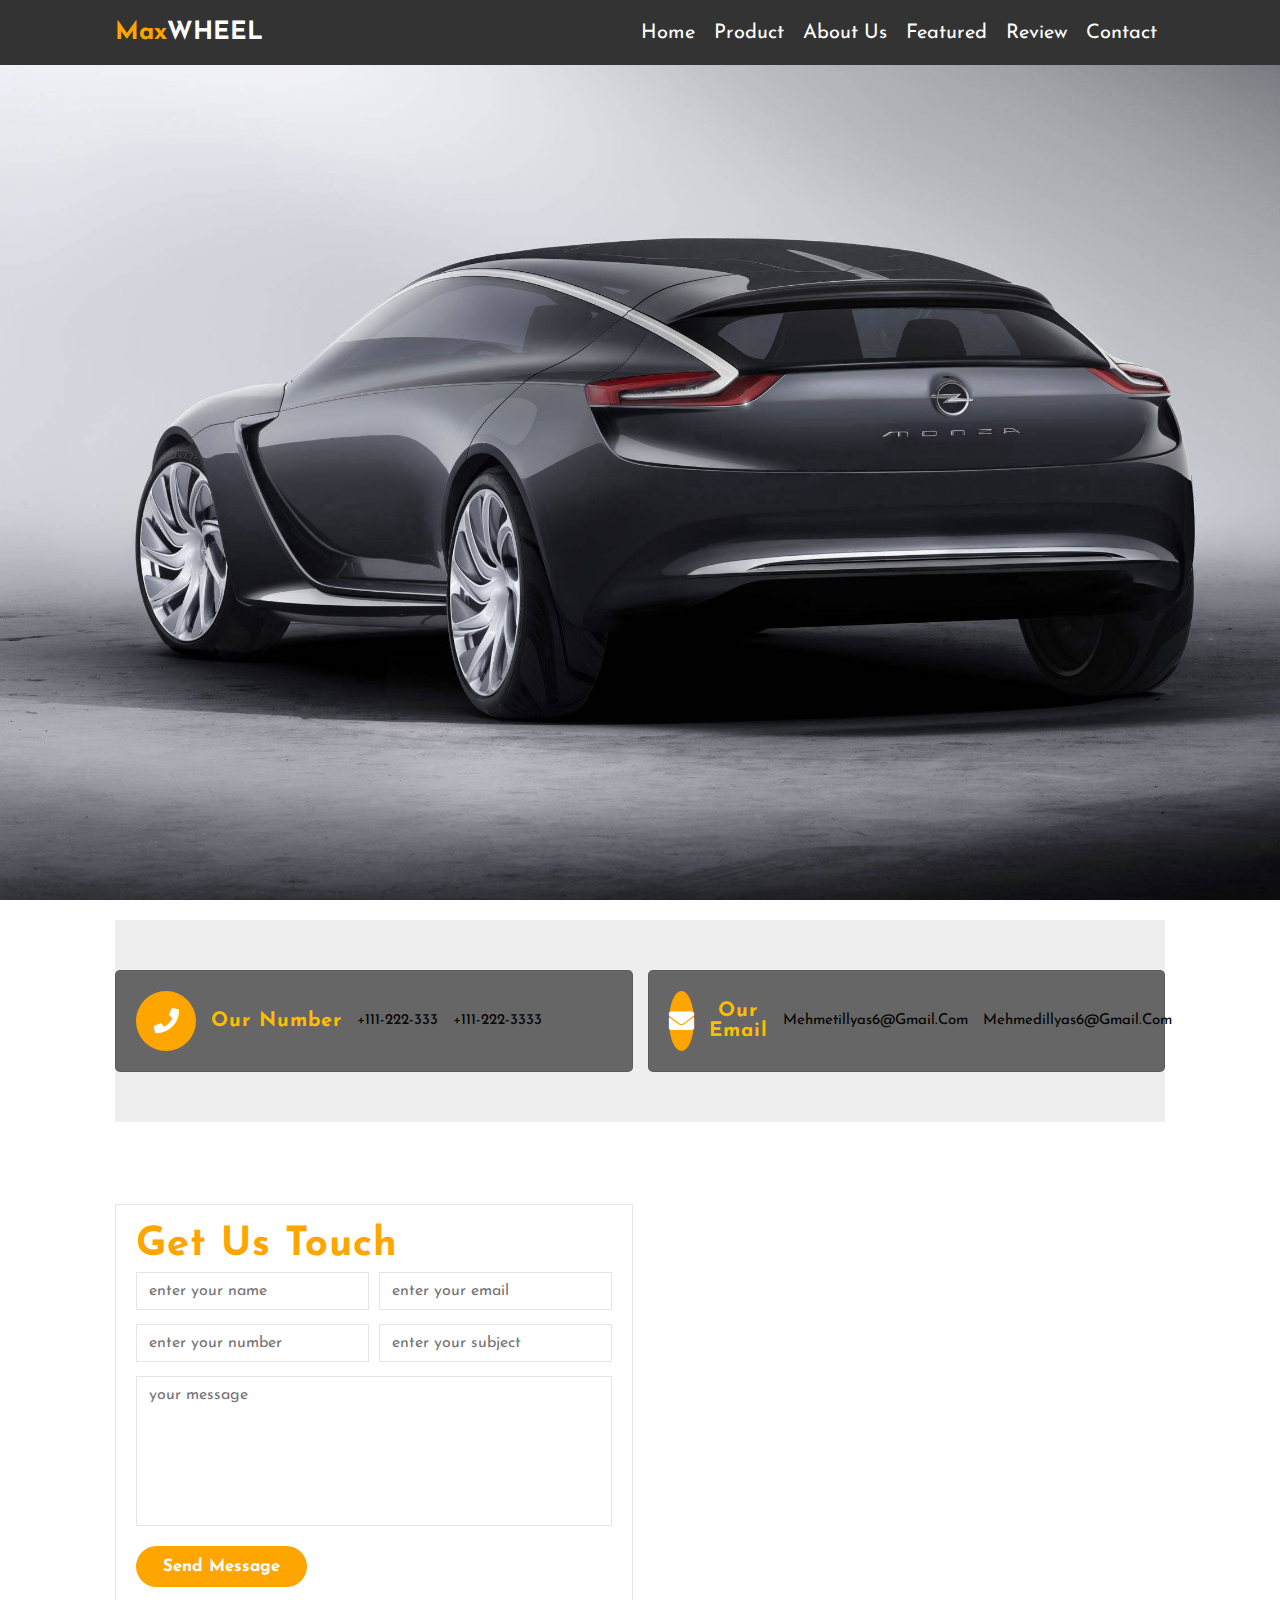
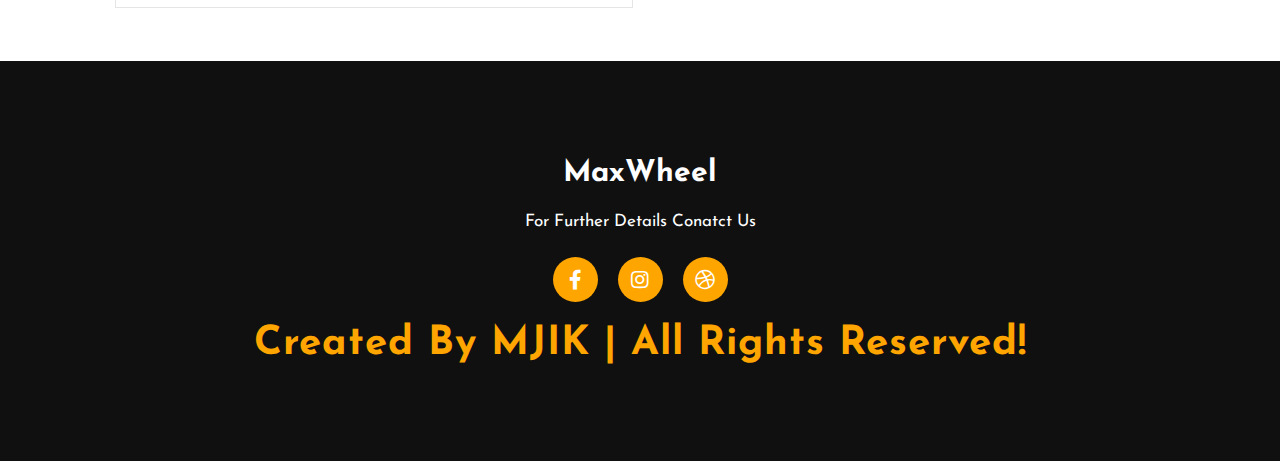
<file: contact.html>
<!DOCTYPE html>
<html>
<head>
	<title>car website</title>
	<link rel="stylesheet" type="text/css" href="css/style.css">

	<link rel="preconnect" href="https://fonts.gstatic.com">
  <link href="https://fonts.googleapis.com/css2?family=Josefin+Sans:ital,wght@0,100;0,200;0,300;0,400;0,500;0,600;0,700;1,100;1,200;1,300;1,400;1,500;1,600;1,700&display=swap" rel="stylesheet">

  <link rel="stylesheet" href="https://cdnjs.cloudflare.com/ajax/libs/font-awesome/5.15.3/css/all.min.css" integrity="sha512-iBBXm8fW90+nuLcSKlbmrPcLa0OT92xO1BIsZ+ywDWZCvqsWgccV3gFoRBv0z+8dLJgyAHIhR35VZc2oM/gI1w==" crossorigin="anonymous" referrerpolicy="no-referrer" />

   <!-- font awesome cdn link  -->
   <link rel="stylesheet" href="https://cdnjs.cloudflare.com/ajax/libs/font-awesome/5.15.4/css/all.min.css">
</head>
<body>

    <style>
        *{
	padding: 0;
	margin: 0;
	font-family: 'Josefin Sans', sans-serif;
	box-sizing: border-box;
}
.home{
	height: 100vh;
	width: 100%;
	background-image: url(images/about4.jpg);
	background-size: cover;
	background-position: center;
}


span{
	color:var(--orange);
}

.btn{
	background-color:var(--orange);
	color: #fff;
	text-decoration: none;
	border: 2px solid transparent;
	font-weight: bold;
	padding: 10px 25px;
	border-radius: 30px;
	transition: transform .4s; 
}
.btn:hover{
	transform: scale(1.2);
}
.content{
	position: absolute;
	top: 50%;
	left:8%;
	transform: translateY(-50%);
}

.btn:hover{
	transform: scale(1.2);
}
.content{
	position: absolute;
	top: 50%;
	left:8%;
	transform: translateY(-50%);
}
h1{
	color:blue;
	margin: 20px 0px 20px;
	font-size: 75px;
}

h2,h3{
	color:var(--orange);
	letter-spacing: 1px;
	font-size: 40px;
}

.contact .row {
  display: -webkit-box;
  display: -ms-flexbox;
  display: flex;
  -ms-flex-wrap: wrap;
      flex-wrap: wrap;
  gap: 1.5rem;
  margin-top: 2rem;
}.contact .icons-container {
  display: -ms-grid;
  display: grid;
  -ms-grid-columns: (minmax(29rem, 1fr))[auto-fit];
      grid-template-columns: repeat(auto-fit, minmax(29rem, 1fr));
  gap: 1.5rem;
}

.contact .icons-container .icons {
  text-align: center;
  border: 0.1rem solid rgba(0, 0, 0, 0.1);
  padding: 2rem;
}

.contact .icons-container .icons i {
  height: 6rem;
  width: 6rem;
  line-height: 6rem;
  font-size: 2.5rem;
  background: var(--orange);
  color: #fff;
  border-radius: 50%;
}
.info:hover{
  background-color: #96897b;
}

.contact .icons-container .icons h3 {
  color:#ffbd00;
  font-size: 2rem;
  padding: 1rem 0;
}

.contact .icons-container .icons p {
  color: 222s;
  font-size: 1.5rem;
  line-height: 2;
}

.contact .row form {
  padding: 2rem;
  border: 0.1rem solid rgba(0, 0, 0, 0.1);
  -webkit-box-flex: 1;
      -ms-flex: 1 1 40rem;
          flex: 1 1 40rem;
}

.contact .row form h3 {
  font-size: 2.5rem;
  padding-bottom: 1rem;
  color: #222;
}

.contact .row form .inputBox {
  display: -webkit-box;
  display: -ms-flexbox;
  display: flex;
  -webkit-box-pack: justify;
      -ms-flex-pack: justify;
          justify-content: space-between;
  -ms-flex-wrap: wrap;
      flex-wrap: wrap;
}

.contact .row form .inputBox input {
  width: 49%;
}

.contact .row form .inputBox .box,
.contact .row form textarea {
  padding: 1rem 1.2rem;
  font-size: 1.6rem;
  border: 0.1rem solid rgba(0, 0, 0, 0.1);
  color: #222;
  text-transform: none;
  margin: .7rem 0;
}

.contact .row form textarea {
  width: 100%;
  height: 15rem;
  resize: none;
}

.contact .row .map {
  -webkit-box-flex: 1;
      -ms-flex: 1 1 40rem;
          flex: 1 1 40rem;
  width: 100%;
}

footer{
	position: relative;
	width: 100%;
	height: 400px;
	background: #101010;
	display: flex;
	flex-direction: column;
	align-items: center;
	justify-content: center;
}
footer p:nth-child(1){
	font-size: 30px;
	color: white;
	margin-bottom: 20px;
	font-weight: bold;
}
footer p:nth-child(2){
	color: white;
	font-size: 17px;
	width: 500px;
	text-align: center;
	line-height: 26px;
}
.social{
	display: flex;
}
.social a{
	width: 45px;
	height: 45px;
	display: flex;
	align-items: center;
	justify-content: center;
	background: var(--orange);
	border-radius: 50%;
	margin: 22px 10px;
	color: white;
	text-decoration: none;
	font-size: 20px;
}
.social a:hover{
	transform: scale(1.3);
	transition: .3s;
}
.name h3{
  color:wheat;
}
.end{
	position: absolute;
	color:var(--orange);
	bottom: 35px;
	font-size: 14px; 
}




    </style>
	<header>
        
            
    <div id="menu-bar" class="fas fa-bars" ></div>

    <a href="#" class="logo"><span>Max</span>Wheel</a>

    <nav class="navbar">
        <a href="index.html">home</a>
        <a href="product.html">product</a>
        <a href="about.html">about us</a>
        <a href="#featured">featured</a>
        <a href="#review">review</a>
        <a href="contact.html">contact</a>
    </nav>
</header>

<!-- header section ends -->


<!-- home section starts  -->

<section class="home" id="home">

  <div class="content">
  
  <div class="newslatter">
    
  </div>
  </div>



</section>

<!-- home section ends -->

<section class="contact">

    <div class="icons-container">
<div class="info">
        <div class="icons">
            <i class="fas fa-phone"></i>
            <h3>our number</h3>
            <p>+111-222-333</p>
            <p>+111-222-3333</p>
        </div>
      </div>


      <div class="info">
        <div class="icons">
            <i class="fas fa-envelope"></i>
            <h3>our email</h3>
            <p>mehmetillyas6@gmail.com</p>
            <p>mehmedillyas6@gmail.com</p>
        </div>
      </div>

    </div>
    <section>
        <br>
        <br>

    </section>

    <div class="row">

        <form action="">
            <h2>Get Us Touch</h2>
            <div class="inputBox">
                <input type="text" placeholder="enter your name" class="box">
                <input type="email" placeholder="enter your email" class="box">
            </div>
            <div class="inputBox">
                <input type="number" placeholder="enter your number" class="box">
                <input type="text" placeholder="enter your subject" class="box">
            </div>
            <textarea placeholder="your message" cols="30" rows="10"></textarea>
            <input type="submit" value="send message" class="btn">
        </form>

        <iframe class="map" src="https://goo.gl/maps/BxhbAob3rCp4TPwo6" allowfullscreen="" loading="lazy"></iframe>

    </div>
    <br>
    <br>
    <br>

</section>

<!-- footer section starts  -->


	<footer>
		<p>MaxWheel</p>
		<p>For further details conatct us</p>
		<div class="social">
			<a href="#"><i class="fab fa-facebook-f"></i></a>
			<a href="#"><i class="fab fa-instagram"></i></a>
			<a href="#"><i class="fab fa-dribbble"></i></a>
		</div>
		<h3 class="name"> Created by <span>MJIK  </span> | all rights reserved!</h3>
  
	</footer>
<!-- footer section ends -->
	

	
	
</body>
</html>
</file>
<file: css/style.css>
@import url('https://fonts.googleapis.com/css2?family=Nunito:wght@200;300;400;600;700&display=swap');

:root{
  --orange:#ffa500;
}

*{
  font-family: 'Nunito', sans-serif;
  margin:0; padding:0;
  box-sizing: border-box;
  text-transform: capitalize;
  outline: none; border:none;
  text-decoration: none;
  transition: all .2s linear;
}

*::selection{
  background:var(--orange);
  color:#fff;
}

html{
  font-size: 62.5%;
  overflow-x: hidden;
  scroll-padding-top: 6rem;
  scroll-behavior: smooth;
}

section{
  padding:2rem 9%;
}

.heading{
  text-align: center;
  padding:2.5rem 0
}

.heading span{
  font-size: 3.5rem;
  background:rgba(255, 165, 0,.2);
  color:var(--orange);
  border-radius: .5rem;
  padding:.2rem 1rem;
}

.heading span.space{
  background:none;
}

.btn{
  display: inline-block;
  margin-top: 1rem;
  background:var(--orange);
  color:#fff;
  padding:.8rem 3rem;
  border:.2rem solid var(--orange);
  cursor: pointer;
  font-size: 1.7rem;
}

.btn:hover{
  background:rgba(255, 165, 0,.2);
  color:var(--orange);
}

header{
  position: fixed;
  top:0; left: 0; right:0;
  background:#333;
  z-index: 1000;
  display: flex;
  align-items: center;
  justify-content: space-between;
  padding:2rem 9%;
}

header .logo{
  font-size: 2.5rem;
  font-weight: bolder;
  color:#fff;
  text-transform: uppercase;
}

header .logo span{
  color:var(--orange);
}

header .navbar a{
  color:#fff;
  font-size: 2rem;
  margin:0 .8rem;
}

header .navbar a:hover{
  color:var(--orange);
}

header .icons i{
  font-size: 2.5rem;
  color:#fff;
  cursor: pointer;
  margin-right: 2rem;
}

header .icons i:hover{
  color:var(--orange);
}

header .search-bar-container{
  position: absolute;
  top:100%; left: 0; right:0;
  padding:1.5rem 2rem;
  background:#333;
  border-top: .1rem solid rgba(255,255,255,.2);
  display: flex;
  align-items: center;
  z-index: 1001;
  clip-path: polygon(0 0, 100% 0, 100% 0, 0 0);
}

header .search-bar-container.active{
  clip-path: polygon(0 0, 100% 0, 100% 100%, 0 100%);
}

header .search-bar-container #search-bar{
  width:100%;
  padding:1rem;
  text-transform: none;
  color:#333;
  font-size: 1.7rem;
  border-radius: .5rem;
}

header .search-bar-container label{
  color:#fff;
  cursor: pointer;
  font-size: 3rem;
  margin-left: 1.5rem;
}

header .search-bar-container label:hover{
  color:var(--orange);
}

.login-form-container{
  position: fixed;
  top:-120%; left: 0;
  z-index: 10000;
  min-height: 100vh;
  width:100%;
  background:rgba(0,0,0,.7);
  display: flex;
  align-items: center;
  justify-content: center;
}

.login-form-container.active{
  top:0;
}

.login-form-container form{
  margin:2rem;
  padding:1.5rem 2rem;
  border-radius: .5rem;
  background:#fff;
  width:50rem;
}

.login-form-container form h3{
  font-size: 3rem;
  color:#444;
  text-transform: uppercase;
  text-align: center;
  padding:1rem 0;
}

.login-form-container form .box{
  width:100%;
  padding:1rem;
  font-size: 1.7rem;
  color:#333;
  margin:.6rem 0;
  border:.1rem solid rgba(0,0,0,.3);
  text-transform: none;
}

.login-form-container form .box:focus{
  border-color: var(--orange);;
}

.login-form-container form #remember{
  margin:2rem 0;
}

.login-form-container form label{
  font-size: 1.5rem;
}

.login-form-container form .btn{
  display: block;
  width:100%;
}

.login-form-container form p{
  padding:.5rem 0;
  font-size: 1.5rem;
  color:#666;
}

.login-form-container form p a{
  color:var(--orange);
}

.login-form-container form p a:hover{
  color:#333;
  text-decoration: underline;
}

.login-form-container #form-close{
  position: absolute;
  top:2rem; right:3rem;
  font-size: 5rem;
  color:#fff;
  cursor: pointer;
}

#menu-bar{
  color:#fff;
  border:.1rem solid #fff;
  border-radius: .5rem;
  font-size: 3rem;
  padding:.5rem 1.2rem;
  cursor: pointer;
  display: none;
}

.home{
  min-height: 100vh;
  display: flex;
  align-items: center;
  justify-content: center;
  flex-flow: column;
  position: relative;
  z-index: 0;
}

.home .content{
  text-align: center;
}

.home .content h3{
  font-size: 4.5rem;
  color:#fff;
  text-transform: uppercase;
  text-shadow: 0 .3rem .5rem rgba(0,0,0,.1);
}

.home .content p{
  font-size: 2.5rem;
  color:#fff;
  padding:.5rem 0;
}

.home .video-container video{
  position: absolute;
  top:0; left: 0;
  z-index: -1;
  height: 100%;
  width:100%;
  object-fit: cover;
}

.home .controls{
  padding:1rem;
  border-radius: 5rem;
  background:rgba(0,0,0,.7);
  position: relative;
  top:10rem;
}

.home .controls .vid-btn{
  height:2rem;
  width:2rem;
  display: inline-block;
  border-radius: 50%;
  background:#fff;
  cursor: pointer;
  margin:0 .5rem;
}

.home .controls .vid-btn.active{
  background:var(--orange);
}

/*  small tabs start     */
.icons-container{
  display: grid;
  grid-template-columns: repeat(auto-fit, minmax(25rem, 1fr));
  gap:1.5rem;
  padding-top: 5rem;
  padding-bottom: 5rem;
  background:#eee;
}

.icons-container .icons{
  background:#666;
  display: flex;
  align-items: center;
  box-shadow: var(--box-shadow);
  border-radius: .5rem;
  padding:2rem;
  gap:1.5rem;
}

.icons-container .icons i{
  height:5rem;
  width:5rem;
  line-height:5rem;
  font-size:2.5rem;
  color:var(--black);
  background:#eee;
  text-align: center;
  border-radius: 50%;
}

.icons-container .icons .content h3{
  font-size: 2.5rem;
  color:var(--yellow);
}

.icons-container .icons .content p{
  font-size: 1.5rem;
  color:var(--black);
}

.icons-container .icons:hover{
  background:var(--black);
}

.icons-container .icons:hover i{
  background:var(--orange);
}

.icons-container .icons:hover .content h3{
  color:blue;
}

.icons-container .icons:hover .content p{
  color:grey;
}



/*  small tabs start     */
.gallery .box-container{
  display: flex;
  flex-wrap: wrap;
  gap:1.5rem;
}

.gallery .box-container .box{
  overflow: hidden;
  box-shadow: 0 1rem 2rem rgba(0,0,0,.1);
  border:1rem solid #fff;
  border-radius: .5rem;
  flex:1 1 30rem;
  height: 25rem;
  position: relative;
}

.gallery .box-container .box img{
  height: 100%;
  width:100%;
  object-fit: cover;
}

.gallery .box-container .box .content{
  position: absolute;
  top:-100%; left:0;
  height: 100%;
  width:100%;
  text-align: center;
  background:rgba(0,0,0,.7);
  padding:2rem;
  padding-top: 5rem;
}

.gallery .box-container .box:hover .content{
  top:0;
}

.gallery .box-container .box .content h3{
  font-size: 2.5rem;
  color:var(--orange);
}

.gallery .box-container .box .content p{
  font-size: 1.5rem;
  color:#eee;
  padding:.5rem 0;
}

/*-- our services start---*/
.services .box-container{
  display: grid;
  grid-template-columns: repeat(auto-fit, minmax(30rem, 1fr));
  gap:1.5rem;
}

.services .box-container .box{
  padding:2rem;
  border-radius: .5rem;
  box-shadow: var(--box-shadow);
  border:var(--border);
  text-align: center;
}

.services .box-container .box i{
  height:6rem;
  width:6rem;
  line-height: 6rem;
  border-radius: 50%;
  font-size: 2.5rem;
  margin-bottom: 1rem;
  background:var(--box-shadow);
  color:var(--light-color);
}

.services .box-container .box h3{
  font-size: 2.2rem;
  color:var(--black);
}

.services .box-container .box p{
  line-height: 1.8;
  padding:1rem 0;
  font-size: 1.4rem;
  color:var(--light-color);
}

.services .box-container .box:hover{
  background: var(--black);
}

.services .box-container .box:hover h3{
  color:#023047;
}

.services .box-container .box:hover p{
  color:#ff7400;
}

/*-- our services end---*/

/*-- our subscriptions start---*/

.newsletter{
  padding:6rem 2rem;
  background: url(../image/letter-bg.png) no-repeat;
  background-size: cover;
  background-position: center;
  text-align: center;
}

.newsletter h1{
  font-size: larger;
font-size: 3.5rem;
  color:var(--black);
}



.newsletter form{
  max-width: 60rem;
  height:5rem;
  background:#f9004d;
  border-radius: 5rem;
  overflow:hidden;
  display: flex;
  margin:1rem auto;
  box-shadow: var(--box-shadow);
}

.newsletter form input[type="email"]{
  height: 100%;
  width:100%;
  padding:0 2rem;
  font-size: 1.6rem;
  color:var(--black);
  text-transform: none;
}

.newsletter form input[type="submit"]{
  height: 100%;
  width:17rem;
  font-size: 1.7rem;
  color:var(--black);
  background: var(--light-yellow);
  cursor: pointer;
}

.newsletter form input[type="submit"]:hover{
  background: var(--yellow);
}


/*-- our subscriptions end---*/

.review .review-slider{
  padding-bottom: 2rem;
}

.review .box{
  padding:2rem;
  text-align: center;
  box-shadow: 0 1rem 2rem rgba(0,0,0,.1);
  border-radius: .5rem;
}

.review .box img{
  height:13rem;
  width:13rem;
  border-radius: 50%;
  object-fit: cover;
  margin-bottom: 1rem;
}

.review .box h3{
  color:#333;
  font-size: 2.5rem;
}

.review .box p{
  color:#666;
  font-size: 1.5rem;
  padding:1rem 0;
}

.review .box .stars i{
  color:var(--orange);
  font-size: 1.7rem;
}




.footer{
  background:#333;
}

.footer .box-container{
  display: flex;
  flex-wrap: wrap;
  gap:1.5rem;
}

.footer .box-container .box{
  padding:1rem 0;
  flex:1 1 25rem;
}

.footer .box-container .box h3{
  font-size: 2.5rem;
  padding:.7rem 0;
  color:#fff;
}

.footer .box-container .box p{
  font-size: 1.5rem;
  padding:.7rem 0;
  color:#eee;
}

.footer .box-container .box a{
  display: block;
  font-size: 1.5rem;
  padding:.7rem 0;
  color:#eee;
}

.footer .box-container .box a:hover{
  color:var(--orange);
  text-decoration: underline;
}

.footer .credit{
  text-align: center;
  padding:2rem 1rem;
  margin-top: 1rem;
  font-size: 2rem;
  font-weight: normal;
  color:#fff;
  border-top: .1rem solid rgba(255,255,255,.2);
}

.footer .credit span{
  color:var(--orange);
}
















/* media queries  */

@media (max-width:1200px){

  html{
    font-size: 55%;
  }

}

@media (max-width:991px){

  header{
    padding:2rem;
  }

  section{
    padding:2rem;
  }

}

@media (max-width:768px){

  #menu-bar{
    display: initial;
  }

  header .navbar{
    position: absolute;
    top:100%; right:0; left: 0;
    background: #333;
    border-top: .1rem solid rgba(255,255,255,.2);
    padding:1rem 2rem;
    clip-path: polygon(0 0, 100% 0, 100% 0, 0 0);
  }

  header .navbar.active{
    clip-path: polygon(0 0, 100% 0, 100% 100%, 0 100%);
  }

  header .navbar a{
    display: block;
    border-radius: .5rem;
    padding:1.5rem;
    margin:1.5rem 0;    
    background:#222;
  }

}

@media (max-width:450px){

  html{
    font-size: 50%;
  }

  .heading span{
    font-size: 2.5rem;
  }

  .contact .row form .inputBox input{
    width:100%;
  }

}
</file>
